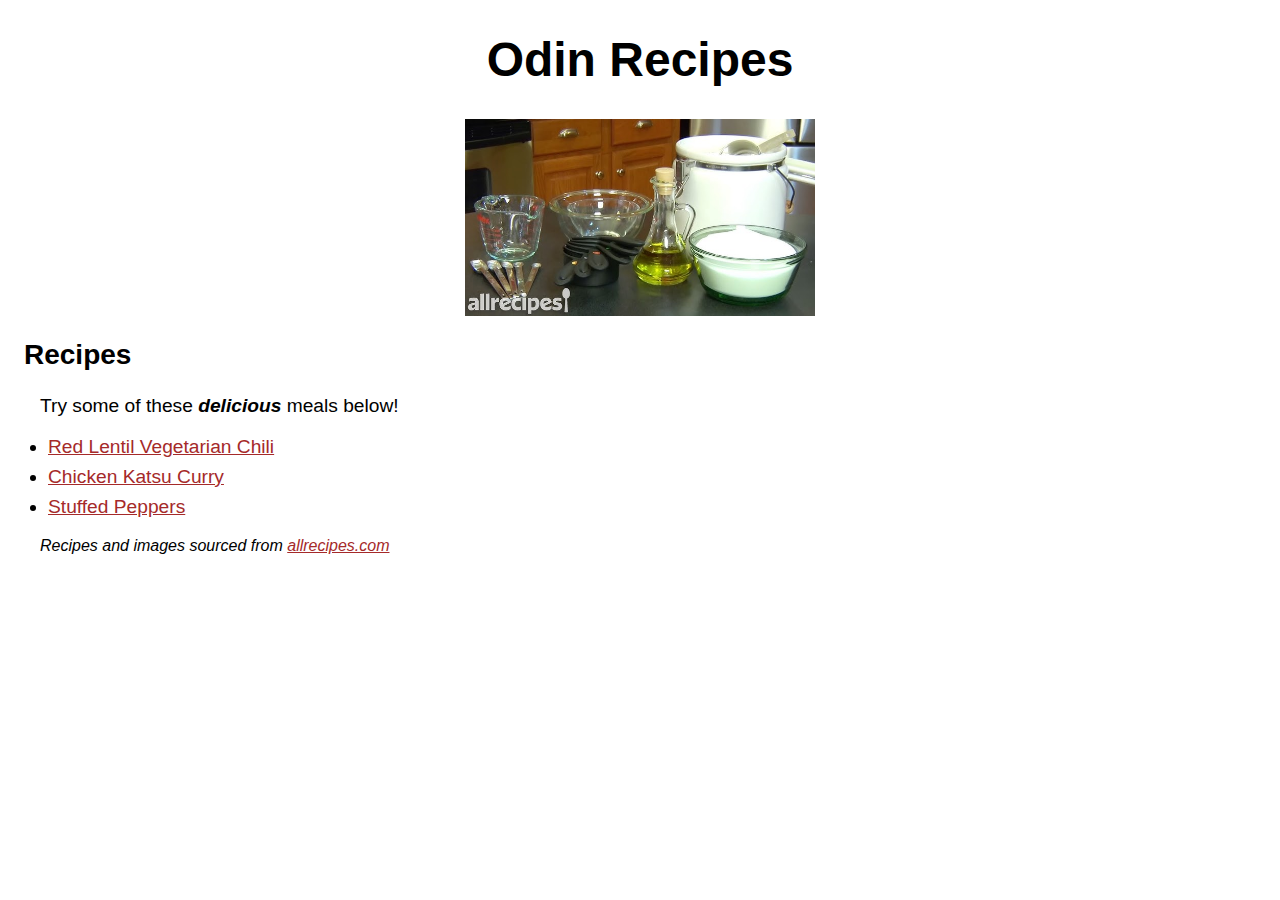
<file: index.html>
<!DOCTYPE html>
<html lang="en">
<head>
    <meta charset="UTF-8">
    <meta name="viewport" content="width=device-width, initial-scale=1.0">
    <link rel="stylesheet" href="./styles.css">
    <title>Project: Recipes</title>
</head>
<body>
    <h1>Odin Recipes</h1>
    <img src="./img/index-image.jpg" alt="measuring spoons, jug, olive oil, flour, and sugar on a kitchen table" width="350">
    <h2>Recipes</h2>
    <p class="description">Try some of these <em><strong>delicious</strong></em> meals below!</p>
    <ul>
        <li><a href="./recipes/lentil-chili.html">Red Lentil Vegetarian Chili</a></li>
        <li><a href="./recipes/katsu-curry.html">Chicken Katsu Curry</a></li>
        <li><a href="./recipes/stuffed-peppers.html">Stuffed Peppers</a></li>
    </ul>
</body>
<footer>
    <p class="credits">Recipes and images sourced from <a href="https://allrecipes.com" target="_blank">allrecipes.com</a></p>
</footer>
</html>
</file>
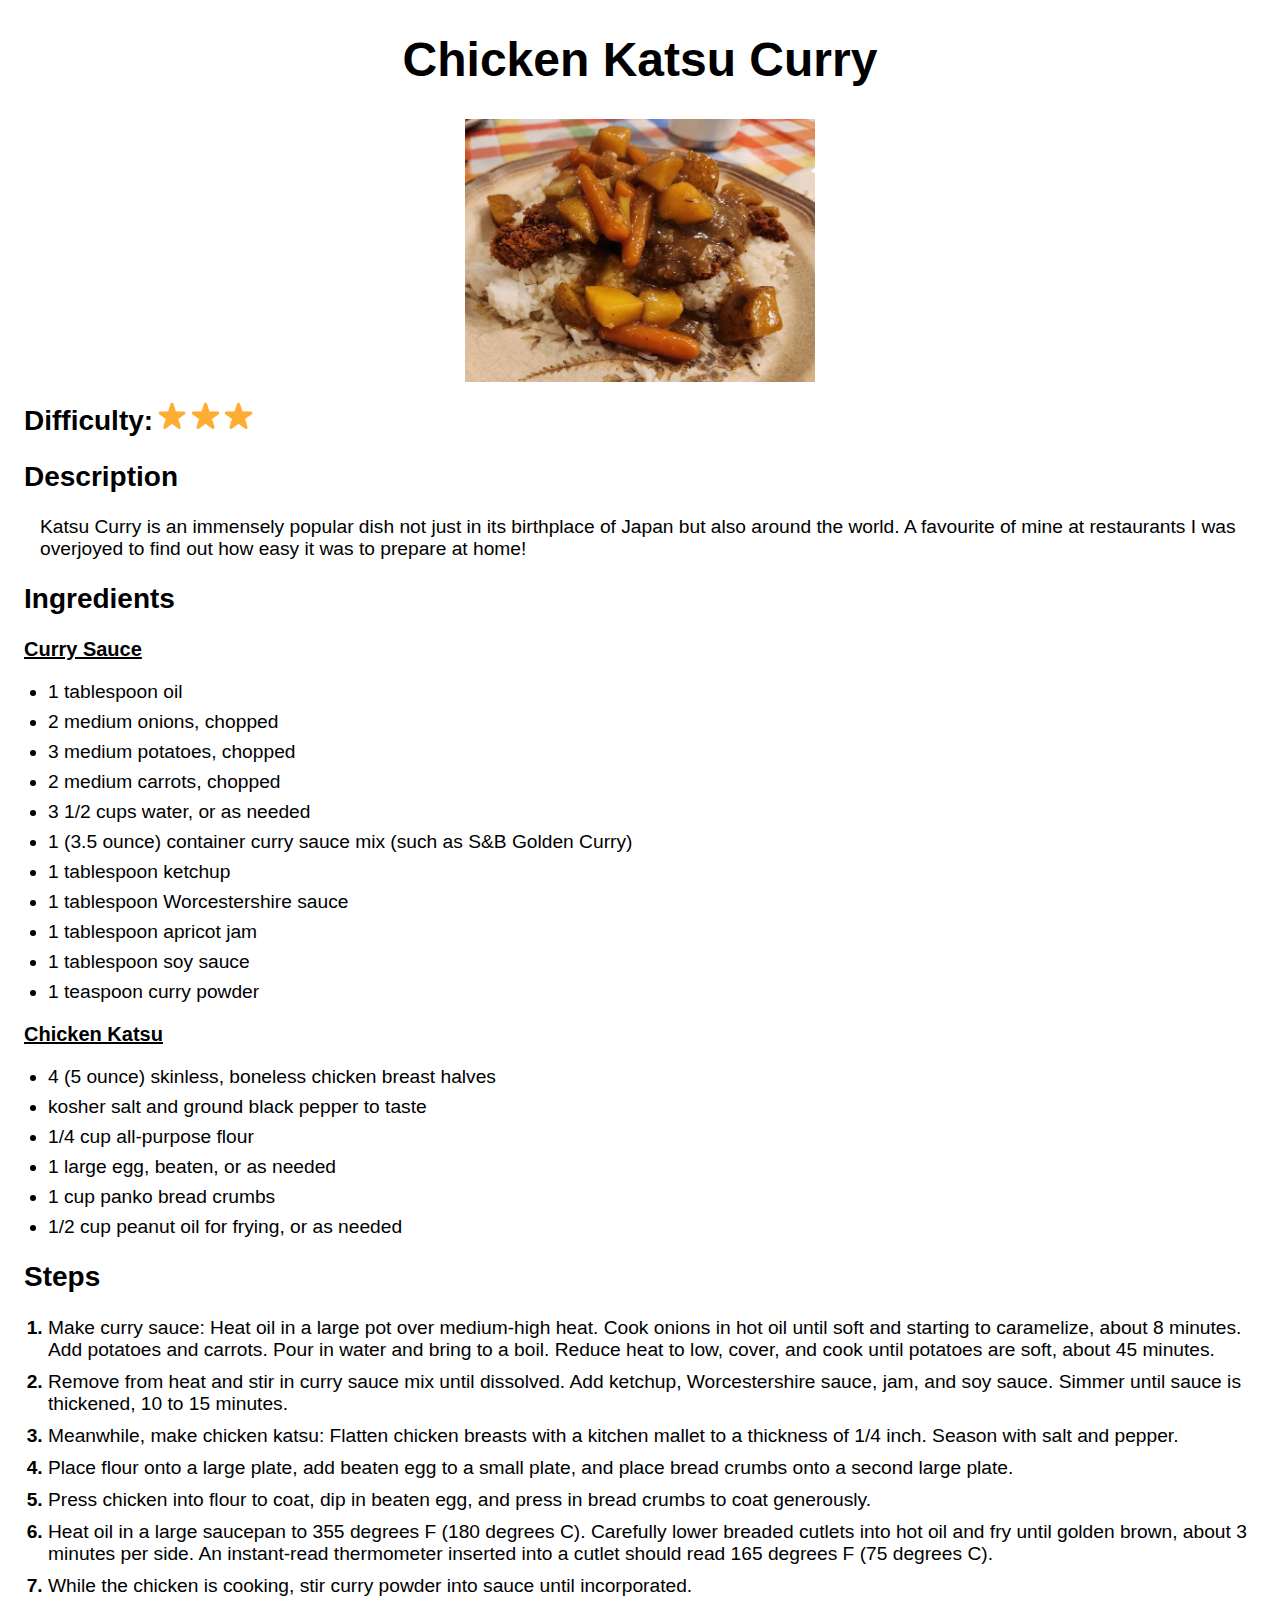
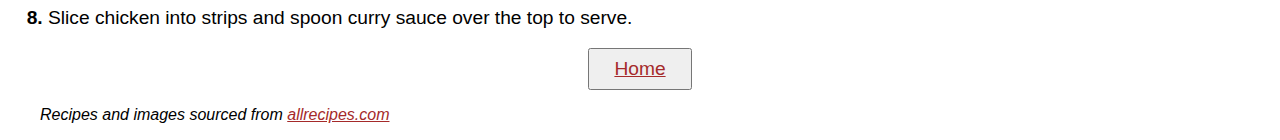
<file: recipes/katsu-curry.html>
<!DOCTYPE html>
<html lang="en">
<head>
    <meta charset="UTF-8">
    <meta name="viewport" content="width=device-width, initial-scale=1.0">
    <link rel="stylesheet" href="../styles.css">
    <title>Katsu Curry Recipe</title>
</head>
<body>
    <h1>Chicken Katsu Curry</h1>
    <img src="../img/katsu-curry.jpg" alt="Japanese katsu curry on white rice with carrots and potatoes" width="350">
    <div>
        <h2 class="difficulty">Difficulty:</h2>
        <img class="difficulty" src="../img/star.png" alt="yellow star">
        <img class="difficulty" src="../img/star.png" alt="yellow star">
        <img class="difficulty" src="../img/star.png" alt="yellow star">
    </div>
    <h2>Description</h2>
    <p class="description">
        Katsu Curry is an immensely popular dish not just in its birthplace of Japan
        but also around the world. A favourite of mine at restaurants I was overjoyed 
        to find out how easy it was to prepare at home!
    </p>
    <h2>Ingredients</h2>
    <h3>Curry Sauce</h3>
    <ul class="ingredients">
        <li>1 tablespoon oil</li>
        <li>2 medium onions, chopped</li>
        <li>3 medium potatoes, chopped</li>
        <li>2 medium carrots, chopped</li>
        <li>3 1/2 cups water, or as needed</li>
        <li>1 (3.5 ounce) container curry sauce mix (such as S&B Golden Curry)</li>
        <li>1 tablespoon ketchup</li>
        <li>1 tablespoon Worcestershire sauce</li>
        <li>1 tablespoon apricot jam</li>
        <li>1 tablespoon soy sauce</li>
        <li>1 teaspoon curry powder</li>
    </ul>
    <h3>Chicken Katsu</h3>
    <ul class="steps">
        <li>4 (5 ounce) skinless, boneless chicken breast halves</li>
        <li>kosher salt and ground black pepper to taste</li>
        <li>1/4 cup all-purpose flour</li>
        <li>1 large egg, beaten, or as needed</li>
        <li>1 cup panko bread crumbs</li>
        <li>1/2 cup peanut oil for frying, or as needed</li>
    </ul>
    <h2>Steps</h2>
    <ol class="steps">
        <li>
            Make curry sauce: Heat oil in a large pot over medium-high heat. 
            Cook onions in hot oil until soft and starting to caramelize, 
            about 8 minutes. Add potatoes and carrots. Pour in water and 
            bring to a boil. Reduce heat to low, cover, and cook until potatoes 
            are soft, about 45 minutes.
        </li>
        <li>
            Remove from heat and stir in curry sauce mix until dissolved. Add ketchup, 
            Worcestershire sauce, jam, and soy sauce. Simmer until sauce is thickened, 
            10 to 15 minutes.
        </li>
        <li>
            Meanwhile, make chicken katsu: Flatten chicken breasts with a kitchen mallet 
            to a thickness of 1/4 inch. Season with salt and pepper.
        </li>
        <li>
            Place flour onto a large plate, add beaten egg to a small plate, and place bread 
            crumbs onto a second large plate.
        </li>
        <li>
            Press chicken into flour to coat, dip in beaten egg, and press in bread crumbs 
            to coat generously.
        </li>
        <li>
            Heat oil in a large saucepan to 355 degrees F (180 degrees C). Carefully lower 
            breaded cutlets into hot oil and fry until golden brown, about 3 minutes per side. 
            An instant-read thermometer inserted into a cutlet should read 165 degrees F 
            (75 degrees C).
        </li>
        <li>
            While the chicken is cooking, stir curry powder into sauce until incorporated.
        </li>
        <li>
            Slice chicken into strips and spoon curry sauce over the top to serve.
        </li>
    </ol>
    <button class="home"><a href="../index.html">Home</a></button>
</body>
<footer>
    <p class="credits">Recipes and images sourced from <a href="https://allrecipes.com" target="_blank">allrecipes.com</a></p>
</footer>
</html>
</file>
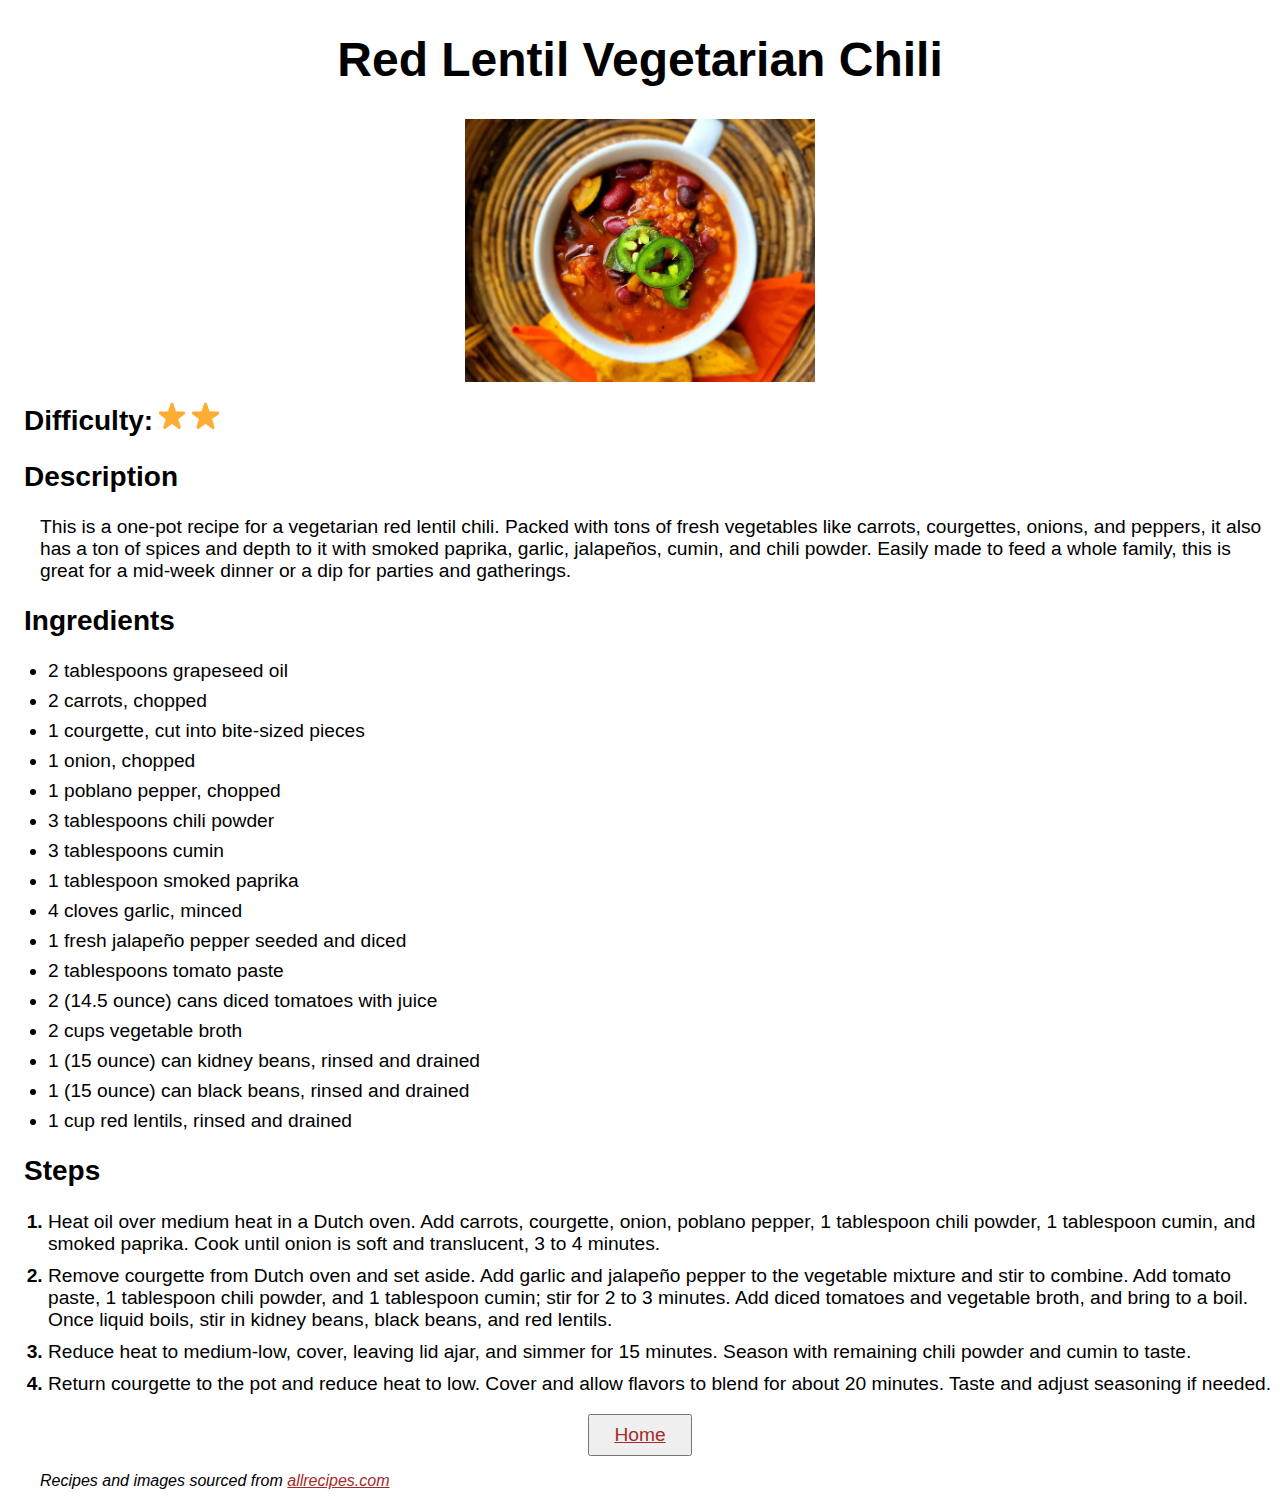
<file: recipes/lentil-chili.html>
<!DOCTYPE html>
<html lang="en">
<head>
    <meta charset="UTF-8">
    <meta name="viewport" content="width=device-width, initial-scale=1.0">
    <link rel="stylesheet" href="../styles.css">
    <title>Red Lentil Chili Recipe</title>
</head>
<body>
    <h1>Red Lentil Vegetarian Chili</h1>
    <img src="../img/chili.jpg" alt="Red lentil vegetarian chili in a cup" width="350">
    <div>
        <h2 class="difficulty">Difficulty:</h2>
        <img class="difficulty" src="../img/star.png" alt="yellow star">
        <img class="difficulty" src="../img/star.png" alt="yellow star">
    </div>
    <h2>Description</h2>
    <p class="description">
        This is a one-pot recipe for a vegetarian red lentil chili. Packed with tons
        of fresh vegetables like carrots, courgettes, onions, and peppers, it also
        has a ton of spices and depth to it with smoked paprika, garlic, jalapeños, cumin,
        and chili powder. Easily made to feed a whole family, this is great for a mid-week
        dinner or a dip for parties and gatherings.
    </p>
    <h2>Ingredients</h2>
    <ul class="ingredients">
        <li>2 tablespoons grapeseed oil</li>
        <li>2 carrots, chopped</li>
        <li>1 courgette, cut into bite-sized pieces</li>
        <li>1 onion, chopped</li>
        <li>1 poblano pepper, chopped</li>
        <li>3 tablespoons chili powder</li>
        <li>3 tablespoons cumin</li>
        <li>1 tablespoon smoked paprika</li>
        <li>4 cloves garlic, minced</li>
        <li>1 fresh jalapeño pepper seeded and diced</li>
        <li>2 tablespoons tomato paste</li>
        <li>2 (14.5 ounce) cans diced tomatoes with juice</li>
        <li>2 cups vegetable broth</li>
        <li>1 (15 ounce) can kidney beans, rinsed and drained</li>
        <li>1 (15 ounce) can black beans, rinsed and drained</li>
        <li>1 cup red lentils, rinsed and drained</li>
    </ul>
    <h2>Steps</h2>
    <ol class="steps">
        <li>
            Heat oil over medium heat in a Dutch oven. Add carrots, 
            courgette, onion, poblano pepper, 1 tablespoon chili powder, 
            1 tablespoon cumin, and smoked paprika. Cook until onion is 
            soft and translucent, 3 to 4 minutes.
        </li>
        <li>
            Remove courgette from Dutch oven and set aside. Add garlic and 
            jalapeño pepper to the vegetable mixture and stir to combine. 
            Add tomato paste, 1 tablespoon chili powder, and 1 tablespoon 
            cumin; stir for 2 to 3 minutes. Add diced tomatoes and vegetable 
            broth, and bring to a boil. Once liquid boils, stir in kidney 
            beans, black beans, and red lentils.
        </li>
        <li>
            Reduce heat to medium-low, cover, leaving lid ajar, and simmer 
            for 15 minutes. Season with remaining chili powder and cumin 
            to taste.
        </li>
        <li>
            Return courgette to the pot and reduce heat to low. Cover and allow 
            flavors to blend for about 20 minutes. Taste and adjust seasoning 
            if needed.
        </li>
    </ol>
    <button class="home"><a href="../index.html">Home</a></button>
</body>
<footer>
    <p class="credits">Recipes and images sourced from <a href="https://allrecipes.com" target="_blank">allrecipes.com</a></p>
</footer>
</html>
</file>
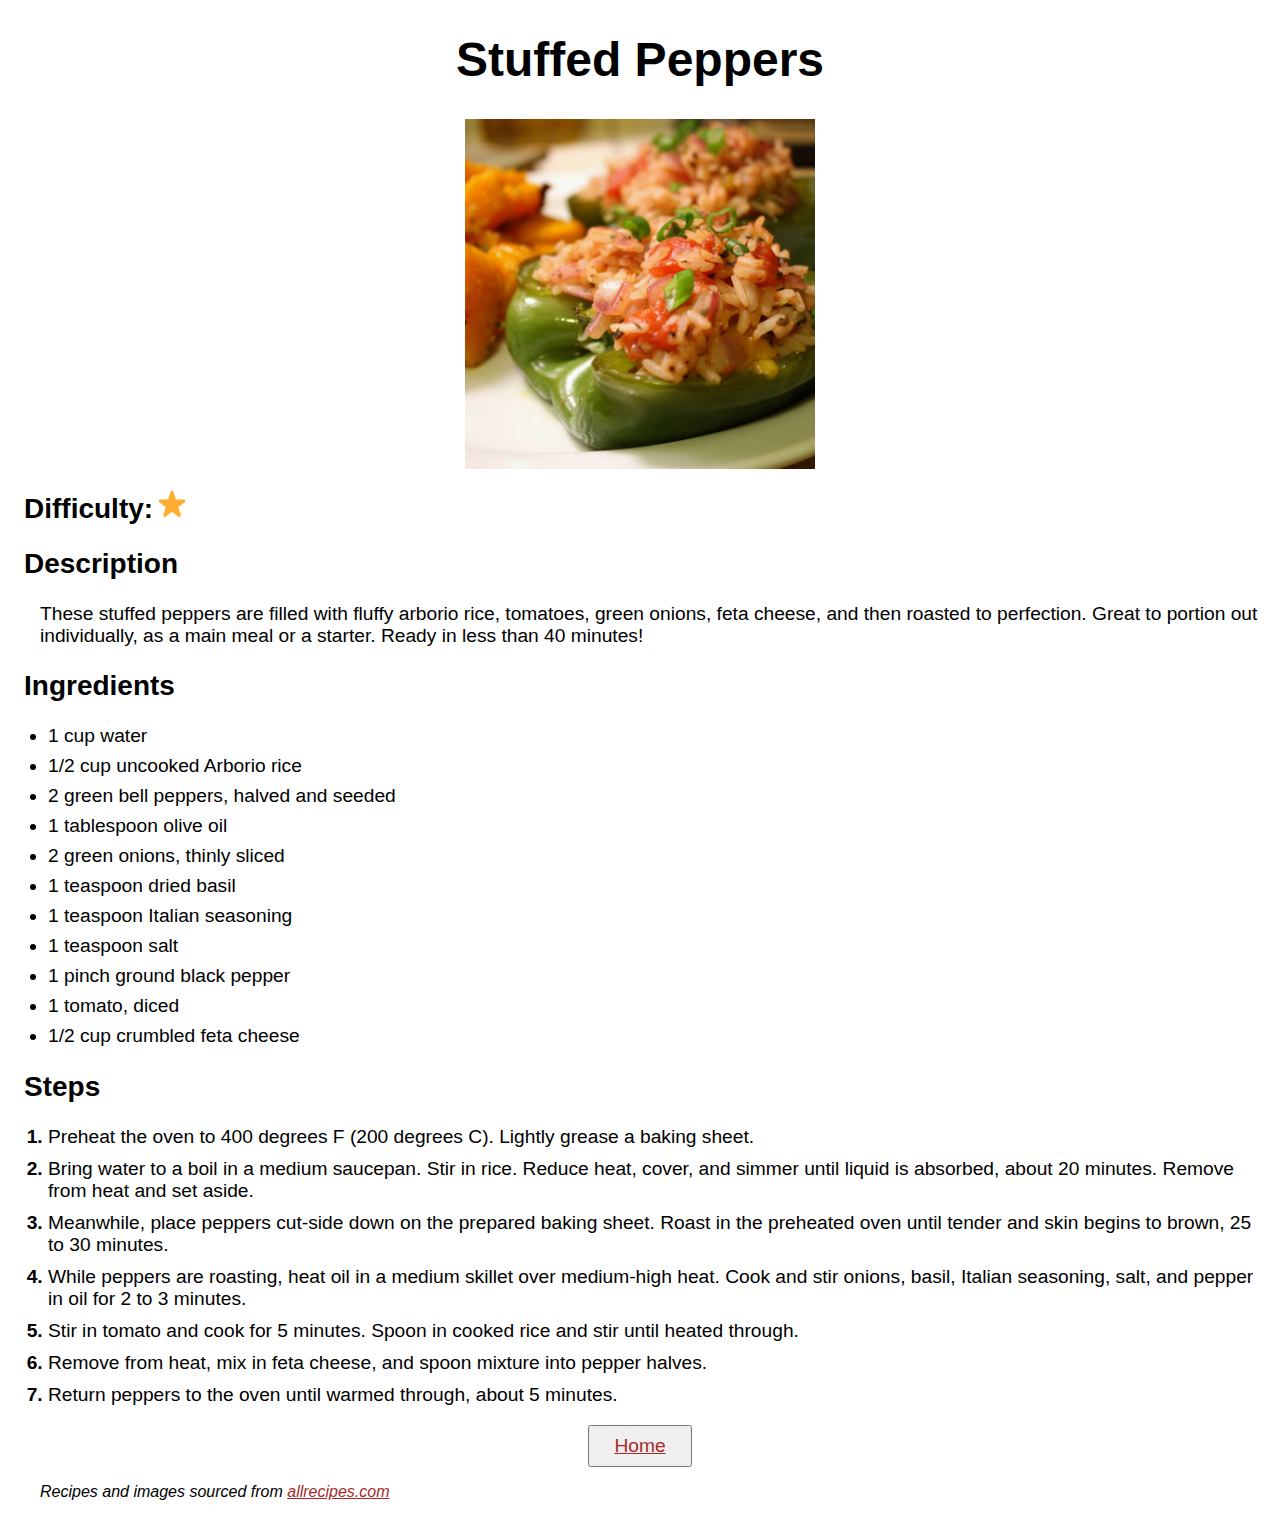
<file: recipes/stuffed-peppers.html>
<!DOCTYPE html>
<html lang="en">
<head>
    <meta charset="UTF-8">
    <meta name="viewport" content="width=device-width, initial-scale=1.0">
    <link rel="stylesheet" href="../styles.css">
    <title>Stuffed Peppers Recipe</title>
</head>
<body>
    <h1>Stuffed Peppers</h1>
    <img src="../img/stuffed-peppers.jpg" alt="green pepper stuffed with rice, onions, basil, and feta" width="350">
    <div>
        <h2 class="difficulty">Difficulty:</h2>
        <img class="difficulty" src="../img/star.png" alt="yellow star">
    </div>
    <h2>Description</h2>
    <p class="description">
        These stuffed peppers are filled with fluffy arborio rice, tomatoes, 
        green onions, feta cheese, and then roasted to perfection. Great to portion
        out individually, as a main meal or a starter. Ready in less than 40 minutes!
    </p>
    <h2>Ingredients</h2>
    <ul class="ingredients">
        <li>1 cup water</li>
        <li>1/2 cup uncooked Arborio rice</li>
        <li>2 green bell peppers, halved and seeded</li>
        <li>1 tablespoon olive oil</li>
        <li>2 green onions, thinly sliced</li>
        <li>1 teaspoon dried basil</li>
        <li>1 teaspoon Italian seasoning</li>
        <li>1 teaspoon salt</li>
        <li>1 pinch ground black pepper</li>
        <li>1 tomato, diced</li>
        <li>1/2 cup crumbled feta cheese</li>
    </ul>
    <h2>Steps</h2>
    <ol class="steps">
        <li>
            Preheat the oven to 400 degrees F (200 degrees C). 
            Lightly grease a baking sheet.
        </li>
        <li>
            Bring water to a boil in a medium saucepan. Stir in rice. 
            Reduce heat, cover, and simmer until liquid is absorbed, 
            about 20 minutes. Remove from heat and set aside.
        </li>
        <li>
            Meanwhile, place peppers cut-side down on the prepared baking 
            sheet. Roast in the preheated oven until tender and skin 
            begins to brown, 25 to 30 minutes.
        </li>
        <li>
            While peppers are roasting, heat oil in a medium skillet over 
            medium-high heat. Cook and stir onions, basil, Italian seasoning, 
            salt, and pepper in oil for 2 to 3 minutes.
        </li>
        <li>
            Stir in tomato and cook for 5 minutes. Spoon in cooked rice 
            and stir until heated through.
        </li>
        <li>
            Remove from heat, mix in feta cheese, and spoon mixture into 
            pepper halves.
        </li>
        <li>
            Return peppers to the oven until warmed through, about 5 minutes.
        </li>
    </ol>
    <button class="home"><a href="../index.html">Home</a></button>
</body>
<footer>
    <p class="credits">Recipes and images sourced from <a href="https://allrecipes.com" target="_blank">allrecipes.com</a></p>
</footer>
</html>
</file>
<file: styles.css>
* {
    font-family: Helvetica, Arial, sans-serif;
}

img {
    display: block;
    margin: 0 auto;
}

h1 {
    font-size: 48px;
    text-align: center;
}

h2 {
    font-size: 28px;
    margin-left: 16px;
}

h3 {
    font-size: 20px;
    margin-left: 16px;
    text-decoration: underline;
}

a {
    color: brown;
}

p {
    margin-left: 32px;
}

.description {
    font-size: larger;
}

ol, ul {
    font-size: larger;
}

ol > li::marker {
    font-weight: bold;
}

ol > li {
    margin-bottom: 10px;
}

ul > li {
    margin-bottom: 8px;
}

.credits {
    font-style: italic;
}

.home {
    display: block;
    padding: 8px 24px;
    margin: 0px auto;
    font-size: larger;
}

.difficulty {
    display: inline-block;
    margin-bottom: 0;
    vertical-align: baseline;
}

img.difficulty {
    height: 1.8em;
}
</file>
